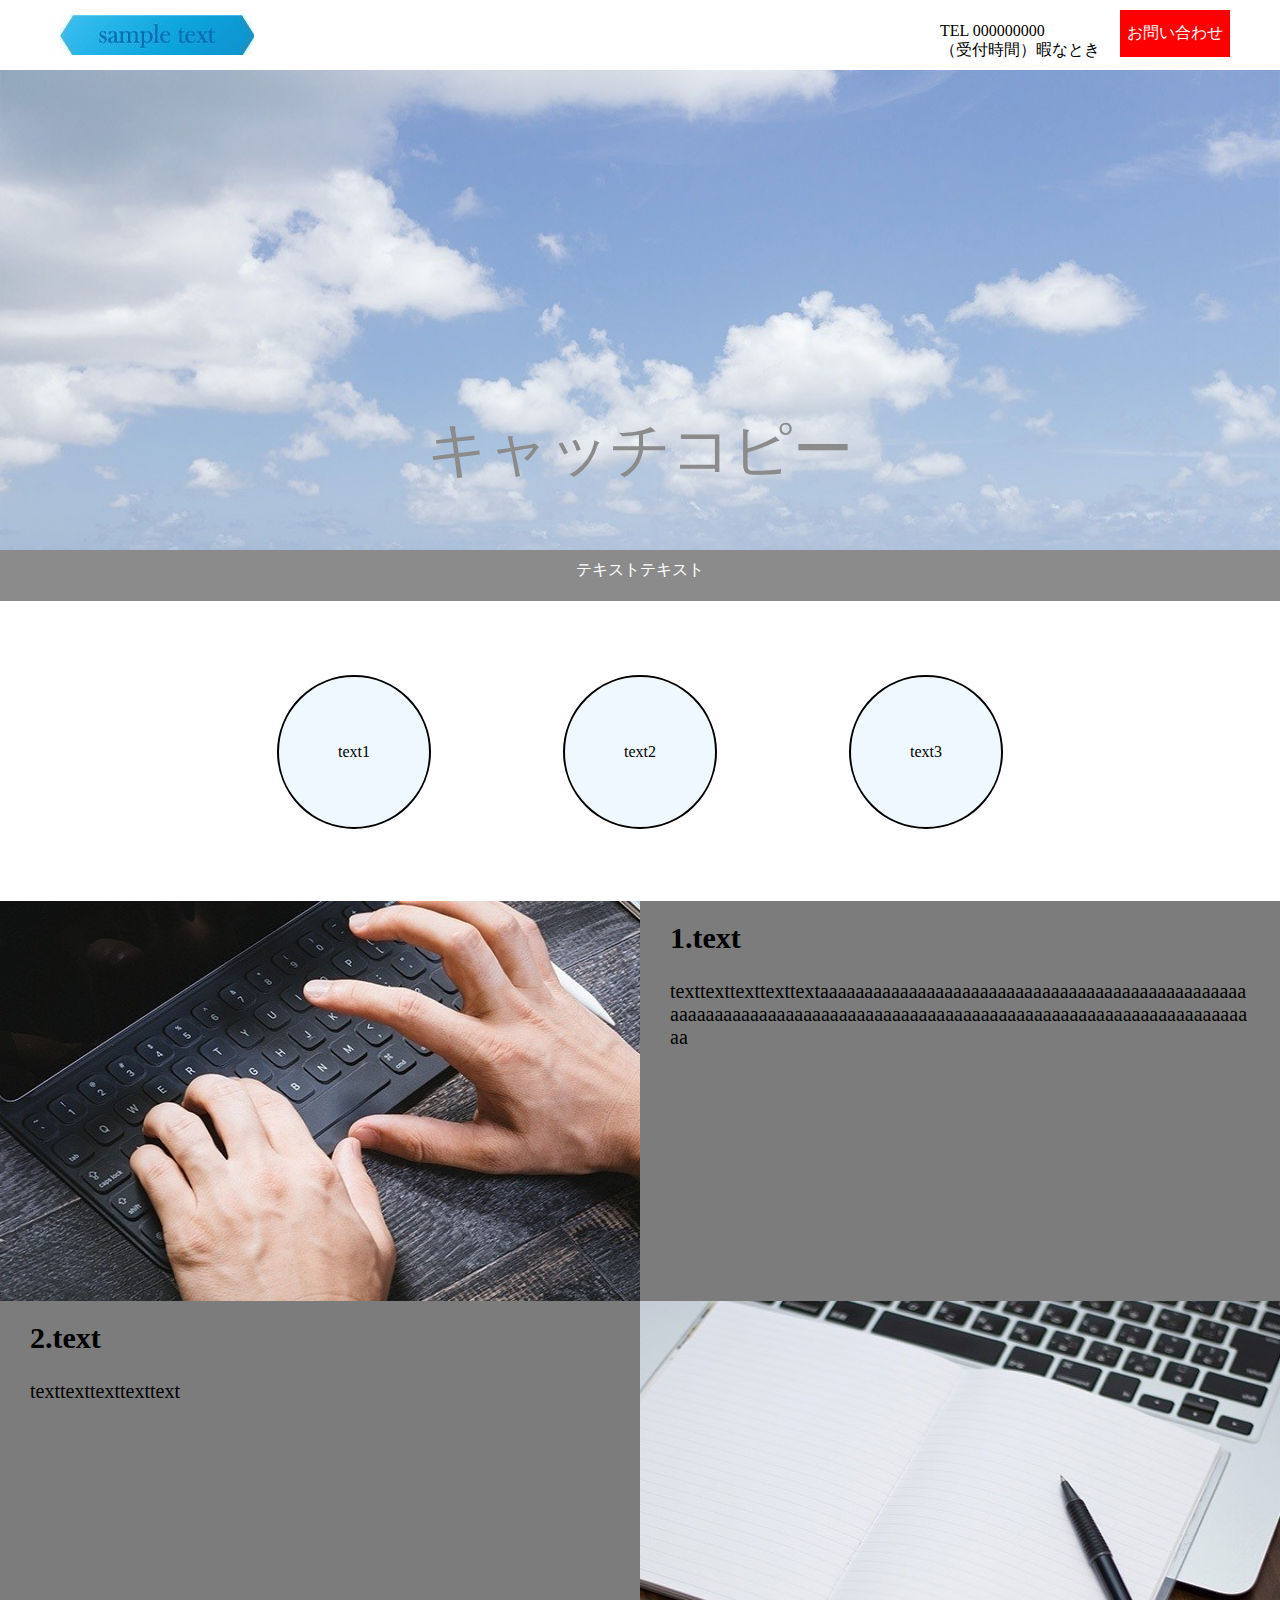
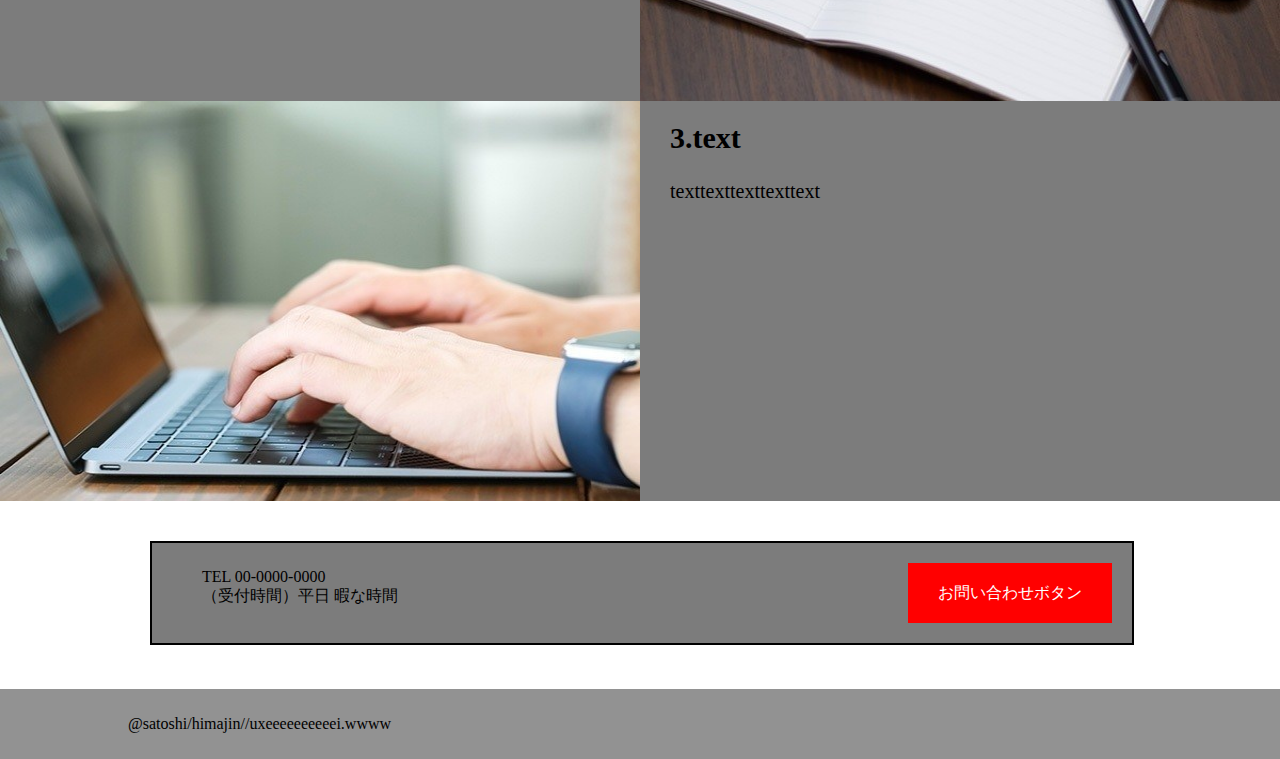
<file: project1a/index.html>
<!DOCTYPE html>
<html lang="ja">
<head>
  <link rel="stylesheet" href="dan.css">
  <meta charset="UTF-8">
  <meta name="viewport" content="width=device-width, initial-scale=1.0">
  <meta http-equiv="X-UA-Compatible" content="ie=edge">
  <title>project1a</title>
</head>
<body>
  <header>
<img src="images/sample text.png" class="aa" alt="">
<p class="ac right">お問い合わせ</p>
<p class="ab right">TEL 000000000<br>（受付時間）暇なとき</p>
  </header>
  
    <div class="sora">
      <img src="images/空.jpg" class="bb" alt="">
      <p class="ba">キャッチコピー</p>
    </div>

    <div class="bc">
      <p class="be">テキストテキスト</p>
    </div>
    <div class="cc"  ><!--丸のコンテンツ-->
      <div class="cb">
        <p class="cd">text1</p>
      </div>
      <div class="cb">
        <p class="cd">text2</p>
      </div>
      <div class="cb">
        <p class="cd">text3</p>
      </div>
    </div>
    <main>

      <div>
        <img class="wan image left" src="images/タイピング.jpg" alt="">
        <div class="right box textwan">
          <h4 class="white h4">1.text</h4>
          <p class="white pa">texttexttexttexttextaaaaaaaaaaaaaaaaaaaaaaaaaaaaaaaaaaaaaaaaaaaaaaaaaaaaaaaaaaaaaaaaaaaaaaaaaaaaaaaaaaaaaaaaaaaaaaaaaaaaaaaaaaaaaaaaaaa</p>
        </div>
      </div> 
      <div>
        <img class="tu- image right" src="images/ノート.jpg" alt="">
        <div class=" box texttu- left">
          <h4 class="white h4">2.text</h4>
          <p class="white pa">texttexttexttexttext</p>
        </div>
      </div>
      <div>
        <img class="suri- image left" src="images/タイピング横.jpg" alt="">
        <div class=" box textsuri- right">
          <h4 class="white h4">3.text</h4>
          <p class="white pa">texttexttexttexttext</p>
        </div>
      </div>
    </main>
      <div class="botan">
        <p class="left moji">TEL 00-0000-0000<br>（受付時間）平日 暇な時間</p>
        <p class="saigo right">お問い合わせボタン</p>
      </div>
      <footer>
        <p class="satoshi">@satoshi/himajin//uxeeeeeeeeeei.wwww</p>
      </footer>
</body>
</html>
</file>
<file: project1a/dan.css>
*{
  margin: 0;
  padding:0;
 
}

.wheite {
color: white;
}
header{
  height: 70px;
  background-color: white;
  
}
body{
  margin: 0px;
}
.aa {
  /*sample text*/
  line-height: 70px;
  vertical-align:center;
  margin: 15px 0 0 60px;
  display: inline;
}

.ab {
  /*TELtoka*/
  display: inline;
  margin-top:22px;
}
.ac {
  /* お問い合わせ */
  background-color: red;
  color: white;
  display:block;
  padding:13px 7px;
  margin-top: 10px;
  margin-left: 20px;
  margin-right: 50px;
}

.right {
  float: right;
}

.left {
  float: left;
}
main {
 
}
.ba{
  /*キャッチコピー*/
  color: rgb(139, 139, 139);
  font-size: 60px;

  position: absolute;
  top: 50%;
  left: 50%;
  -ms-transform: translate(-50%,-50%);
  -webkit-transform: translate(-50%,-50%);
  transform: translate(-50%,-50%);
  margin:0;
  padding:0;
}

.bb{
  /* 空画像 */
  width: 100%;
  height: 480px;
 margin:0;
 padding: 0;
}
.bc{
 
}
.be{
  background-color: rgb(139, 139, 139);
  width: 100%;
  color:white;
  margin-top: -10px;
  text-align: center;
  padding-top: 20px;
  padding-bottom: 20px;

}
.cc{
  line-height: 300px;
  height:300px;
 
  text-align: center;
  width: 100%;
}
.cb{
  width: 150px;
  height: 150px;
  line-height: 150px;
  background-color: aliceblue;
  border:solid 2px #000;
  display: inline-block;
  margin: 0px 5%;
  vertical-align: middle;
  border-radius: 50%;
}
.cd{

}


img {
  display: block;
}
.image{
  width: 50%;
  height: 400px;
}
.box{
  width: 50%;
  background-color: rgb(124, 124, 124);
  height: 400px;
}
h4{
  margin: 20px 0px 0px 30px;
  font-size: 30px;
}
.pa{
  margin: 25px 30px;
  font-size: 20px;
  word-wrap: break-word;
}

.botan{
background-color: rgb(124, 124, 124);
margin: 40px 150px;
width : calc(100% - 300px) ;
height: 100px;


display:inline-block;
border: solid 2px #000;
}
.saigo{
background-color: red;
color: white;
height: 60px;
line-height:60px;
margin:20px 20px 0px 0px;
padding: 0px 30px;
}
.moji{
  margin:25px 0px 0px 50px;
  height: 100px;
}
footer{
  height: 70px;
  line-height: 70px;
  background-color:rgb(146, 146, 146);
}
.satoshi{
  margin-left: 10%;
}
</file>
